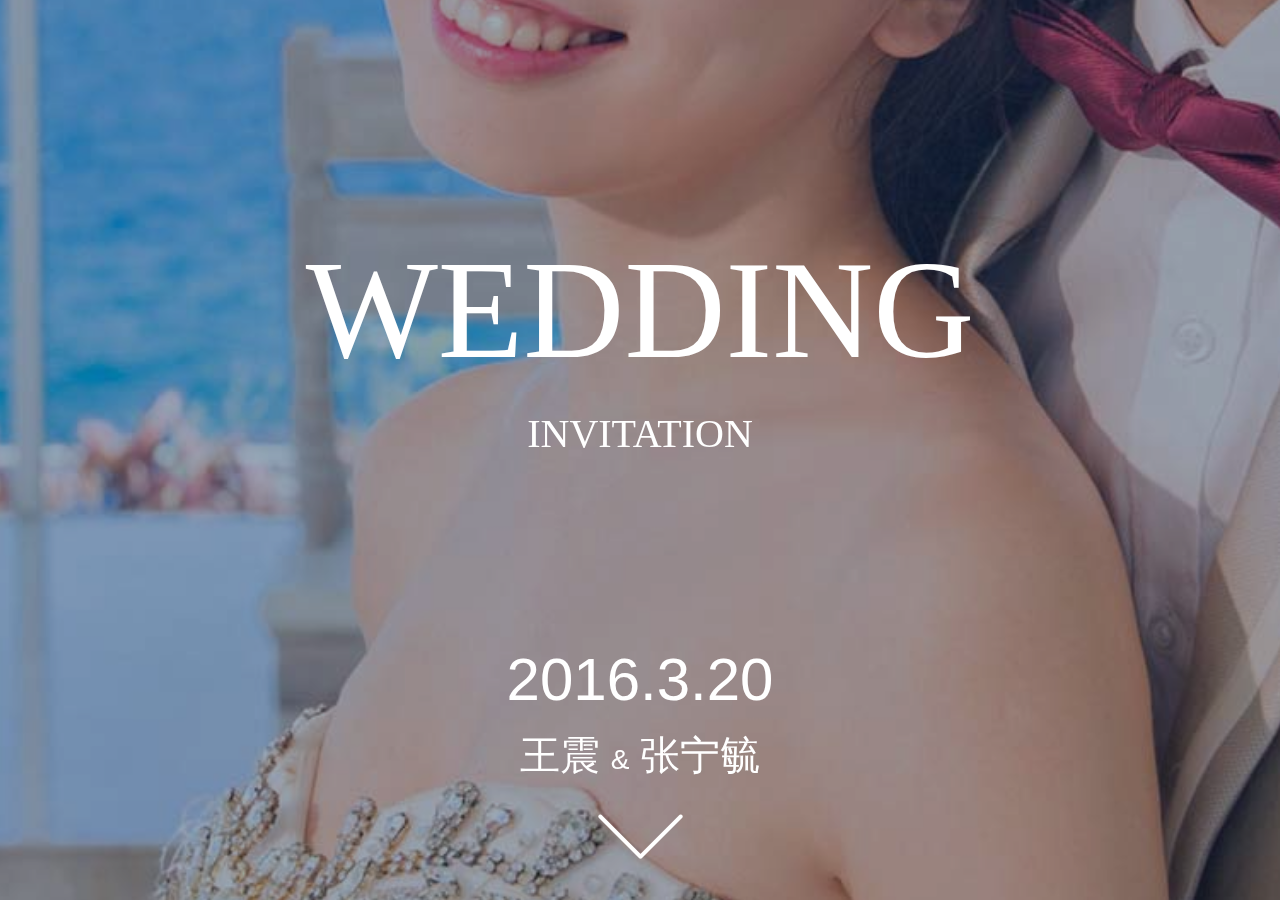
<file: index.html>
<!DOCTYPE HTML>
<!--[if IE 6 ]> <html id="ne_wrap" class="ne_ua_ie6 ne_ua_ielte8"> <![endif]-->
<!--[if IE 7 ]> <html id="ne_wrap" class="ne_ua_ie7 ne_ua_ielte8"> <![endif]-->
<!--[if IE 8 ]> <html id="ne_wrap" class="ne_ua_ie8 ne_ua_ielte8"> <![endif]-->
<!--[if IE 9 ]> <html id="ne_wrap" class="ne_ua_ie9"> <![endif]-->
<!--[if (gte IE 10)|!(IE)]><!--> <html id="ne_wrap"> <!--<![endif]-->
<head>
<meta http-equiv="Content-Type" content="text/html; charset=utf-8">

<meta name="viewport" content="width=750, target-densityDpi=device-dpi, user-scalable=no">
<meta name="renderer" content="webkit">
<meta content="telephone=no" name="format-detection"/>
<meta content="email=no" name="format-detection"/>
<meta name="msapplication-tap-highlight" content="no">

<title>我们结婚啦</title>
<meta name="keywords" content="" />
<meta name="description" content="" />

<link rel="stylesheet" href="inviter.css" />
<link rel="stylesheet" href="swiper-3.3.0.min.css" />
<script src="jquery-1.10.1.min.js"></script>
<script src="swiper-3.3.0.jquery.min.js"></script>
</head>
<body>
	<img src="http://nyphile.github.io/images/share.jpg" style="position: absolute;top: -900px;">
	<div class="swiper-container">
		<div class="swiper-wrapper">
			<div class="swiper-slide section1">
				<div class="bg"></div>
				<div class="filter"></div>
				<div class="title"><h1>WEDDING</h1><span>INVITATION</span></div>
				<div class="time">2016.3.20</div>
				<div class="name">王震 <span>&</span> 张宁毓</div>
				<div class="arr"></div>
			</div>
			<div class="swiper-slide section2">
				<ul class="text">
					<li>08年的秋天</li>
					<li>相遇在校园</li>
					<li>玉兰馥郁，枫叶红艳</li>
					<li>借你手机拨我号码</li>
					<li>从此开始 再也未曾走散</li>
					<li>明光桥北，蓟门桥南</li>
					<li>青春有相伴</li>
				</ul>
				<div class="arr"></div>
			</div>
			<div class="swiper-slide section3">
				<div class="text">近 <span id="run">0</span> 年的爱情长跑</div>
				<div class="arr"></div>
			</div>
			<div class="swiper-slide section4">
				<div class="text"><span id="s31">0</span><span id="s32">0</span>个月 <span id="s33">0</span><span id="s34">0</span><span id="s35">0</span><span id="s36">0</span>天</div>
				<div class="arr"></div>
			</div>
			<div class="swiper-slide section5">
				<div class="text">我们 <span class="s51">一起努力</span><br><span class="s52">一起成长</span></div>
				<div class="arr"></div>
			</div>
			<div class="swiper-slide section6">
				<div class="text"><span class="s61">一起玩乐</span><br><span class="s62">一起笑</span></div>
				<div class="arr"></div>
			</div>
			<div class="swiper-slide section7">
				<div class="text">一起走过<span class="s71">很多城</span><br><span class="s72">很多角落</span></div>
				<div class="arr"></div>
			</div>
			<div class="swiper-slide section8">
				<div class="text">也一起做过<span class="s81">很多事</span></div>
				<div class="arr"></div>
			</div>
			<div class="swiper-slide section9">
				<div class="text">
					<p>那天的东京</p>
					<p>弥漫着甜蜜的味道</p>
					<p>我拿出戒指</p>
					<p>你回答愿意</p>
				</div>
				<div class="arr"></div>
			</div>
			<div class="swiper-slide section10">
				<div class="text"><span class="s1">以山为盟</span><span class="s2">以海为誓</span></div>
				<div class="arr"></div>
			</div>
			<div class="swiper-slide section11">
				<div class="text">就此走向<br>人生中的新篇章</div>
				<div class="arr"></div>
			</div>
			<div class="swiper-slide section12">
				<div class="arr"></div>
			</div>
			<div class="swiper-slide section13">
				<div class="title">DETAILS</div>
				<div class="time info">婚礼时间<p>2016.3.20 (星期日)  上午10:30</p></div>
				<div class="hotel info">婚礼地点<p>丰联国际会馆</p></div>
				<div class="address info">详细地址<p>北京市朝阳门外大街18号丰联广场B座15层</p></div>
				<div class="map">
					<div class="location"></div>
					<div class="shadow"></div>
					<div class="tip"></div>
				</div>
				<div class="arr"></div>
			</div>
			<div class="swiper-slide section14">
				<!--  -->
				<iframe src="http://temp.163.com/special/wishes_iframe/?33" width="750" height="100%" frameborder="no" border="0" marginwidth="0" marginheight="0" scrolling="no"></iframe>
			</div>
		</div>
	</div>
	<iframe src="" frameborder="0" id="frames" name="frames" style="display:none;"></iframe>
<script src="inviter.js"></script>
<script>
	var music = document.createElement('div');
	music.innerHTML = '<audio src="http://nyphile.github.io/images/music.aac" autoplay="autoplay" loop="loop"></audio>';
	music.style.position = "absolute";
	music.style.top = "-100px"
	music.style.height = "1px"
	music.style.width = "1px"
	music.style.overflow = "hidden"
	$('img').eq(0).after(music);
</script>
</body>
</html>
</file>
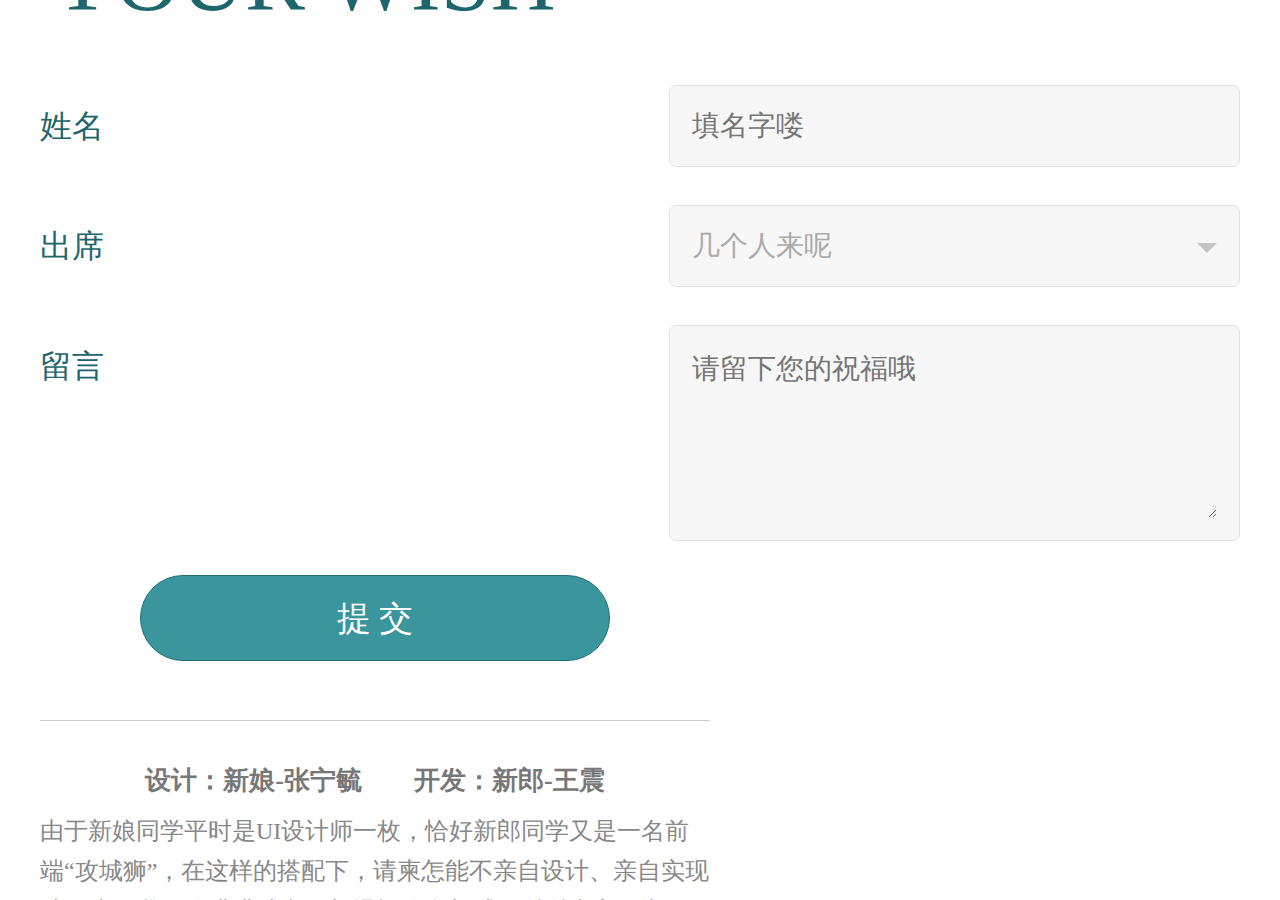
<file: iframe_page.html>
<!DOCTYPE HTML>
<!--[if IE 6 ]> <html id="ne_wrap" class="ne_ua_ie6 ne_ua_ielte8"> <![endif]-->
<!--[if IE 7 ]> <html id="ne_wrap" class="ne_ua_ie7 ne_ua_ielte8"> <![endif]-->
<!--[if IE 8 ]> <html id="ne_wrap" class="ne_ua_ie8 ne_ua_ielte8"> <![endif]-->
<!--[if IE 9 ]> <html id="ne_wrap" class="ne_ua_ie9"> <![endif]-->
<!--[if (gte IE 10)|!(IE)]><!--> <html id="ne_wrap"> <!--<![endif]-->
<head>
<meta http-equiv="Content-Type" content="text/html; charset=utf-8">

<meta name="viewport" content="width=750, target-densityDpi=device-dpi, user-scalable=no">
<meta name="renderer" content="webkit">
<meta content="telephone=no" name="format-detection"/>
<meta content="email=no" name="format-detection"/>
<meta name="msapplication-tap-highlight" content="no">

<title>我们结婚啦</title>
<meta name="keywords" content="" />
<meta name="description" content="" />
<style>body{line-height:1.5;font-family:arial,"\5b8b\4f53";background:#fff;font-size:12px}body,div,dl,dt,dd,ul,ol,li,h1,h2,h3,h4,h5,h6,pre,code,form,fieldset,legend,input,button,textarea,p,blockquote,th,td{margin:0;padding:0}h1,h2,h3,h4,h5,h6{font-size:100%}ol,ul{list-style:none}address,caption,cite,code,dfn,em,strong,th,var,optgroup{font-style:normal}input,button,textarea,select,optgroup,option{font-family:inherit;font-size:inherit;font-style:inherit;font-weight:inherit;}fieldset,img,a img,:link img,:visited img{border:0}a{text-decoration:none}a:hover{text-decoration:underline}:focus{outline:0}table{border-collapse:collapse;border-spacing:0}caption,th{text-align:left}sup,sub{font-size:100%;vertical-align:baseline}blockquote,q{quotes:none}blockquote:before,blockquote:after,q:before,q:after{content:'';content:none}.clear,.clearfix:after{clear:both;height:0;overflow:hidden;display:block}.clearfix:after{visibility:hidden;content:"."}.cWhite,.cWhite:visited,.cWhite a{color:#fff}.cYellow,.cYellow:visited{color:#ff0}.cGreen,.cGreen:visited{color:green}.cGray,.cGray:visited,.cGray a{color:#333}.cDGray,.cDGray:visited,.cDGray a{color:#727171}.cBlack,.cBlack:visited,.cBlack a{color:#000}.cBlue,.cBlue:visited,.cBlue a{color:#1e50a2}.cRed,.cRed:visited,.cRed a{color:Red}.cDRed,.cDRed:visited,.cDRed a{color:#ba2636}.cRed a:hover,a.cRed:hover,.cBlue a:hover,a.cBlue:hover,.cDRed a:hover,a.cDRed:hover,.cGray a:hover,a.cGray:hover,.cDGray a:hover,a.cDGray:hover,.cWhite a:hover,a.cWhite:hover,.cBlack a:hover,a.cBlack:hover,.cGreen a:hover,a.cGreen:hover,.cYellow a:hover,a.cYellow:hover{color:#ba2636}.fB{font-weight:700}.fI{font-style:italic}.f12px{font-size:12px}.f14px{font-size:14px}.left{float:left}.right{float:right}.hidden{display:none}.unLine,.unLine a{text-decoration:none}.noBorder{border:0}.clear{clear:both;height:0;overflow:hidden;display:block}.clearfix:after{clear:both;height:0;overflow:hidden;display:block;visibility:hidden;content:"."}.blankW{background:#fff}.blank3{clear:both;height:3px;overflow:hidden;display:block}.blank6{clear:both;height:6px;overflow:hidden;display:block}.blank9{clear:both;height:9px;overflow:hidden;display:block}.blank9w{background:#fff;clear:both;height:9px;overflow:hidden;display:block}.blank12{clear:both;height:12px;overflow:hidden;display:block}.blank15{clear:both;height:15px;overflow:hidden;display:block}.blank20{clear:both;height:20px;overflow:hidden;display:block}.c-fl{float:left}.c-fr{float:right}.ma6,.mt6{margin-top:6px}.ma6,.mr6{margin-right:6px}.ma6,.mb6{margin-bottom:6px}.ma6,.ml6{margin-left:6px}.ma12,.mt12{margin-top:12px}.ma12,.mr12{margin-right:12px}.ma12,.mb12{margin-bottom:12px}.ma12,.ml12{margin-left:12px}body{font-size:80px;line-height:1}body,html,.swiper-container,.swiper-wrapper,.swiper-slide{height:100%}.swiper-slide{position:relative;overflow:hidden}*{-webkit-tap-highlight-color:transparent}.section14{background:#fff}.section14 .title{position:absolute;left:50px;top:50%;margin-top:-515px;font:90px/1 "Gill Sans";color:#1e666c}.section14 .line{position:absolute;left:40px;right:40px;top:50%;overflow:hidden}.section14 .line label{float:left;display:block;width:90px;font:32px/82px "";color:#1e666c}.section14 .line .input{float:right;position:relative;width:525px;padding:22px;background:#f7f7f7;overflow:hidden;border:1px solid #e2e2e2;border-radius:7px}.section14 .line .input input{display:block;width:100%;height:36px;font:28px/36px "";color:#444;background-color:transparent;border:none;box-shadow:none}.section14 .line .select-cnt{font:28px/36px "";color:#aaa;background:url(http://nyphile.github.io/images/tri.png) no-repeat 505px 15px}.section14 .line .select-cnt.active{color:#444}.section14 .line select{display:block;position:absolute;left:0;top:0;right:0;bottom:0;opacity:0;box-shadow:none}.section14 .line textarea{font:28px/42px "";display:block;color:#444;width:100%;height:170px;border:none;background:0 0}.section14 .line-name{margin-top:-365px}.section14 .line-people{margin-top:-245px}.section14 .line-wish{margin-top:-125px}.section14 .text_number{float:right;clear:both;margin-top:20px;font:24px/1 "";color:#aaa}.section14 .info{width:670px;margin-top:270px;padding-top:40px;text-align:center;font:26px/40px "";color:#777;position:absolute;left:40px;top:50%;border-top:1px solid #ccc}.section14 .info p{margin-top:10px;text-align:left;font:24px/40px "";color:#888}.section14 .info span{font-weight:700}.section14 .info span:nth-child(2){padding-left:2em}.section14 .submit{position:absolute;left:140px;background:#3a959d;width:470px;height:86px;border:1px solid #226E74;border-radius:43px;top:50%;margin-top:125px;font:34px/86px "";text-align:center;color:#fff}.section14 .submit:active{background:#226E74}</style>
<script src="http://nyphile.github.io/jquery-1.10.1.min.js"></script>
</head>
<body>
	<div class="swiper-container">
		<div class="swiper-wrapper">
			<div class="swiper-slide section14">
				<form id="form_5379" name="form_5379" class="common_form" action="http://active.163.com/service/form/v1/5379/submit?_charset=UTF-8" method="POST" target="frames">
					<input name="_success" type="hidden" value="http://nyphile.github.io/inviter.shtml"/><input name="_fail" type="hidden" value="http://nyphile.github.io/inviter.shtmll"/><input id="ua" class="common_form_text form_5379_ua" name="ua" type="hidden" value="">
					<div class="title">YOUR WISH</div>
					<div class="line line-name">
						<label for="name">姓名</label>
						<div class="input"><input type="text" id="name" name="name" placeholder="填名字喽"></div>
					</div>
					<div class="line line-people">
						<label for="people">出席</label>
						<div class="input">
							<div class="select-cnt" id="select">几个人来呢</div>
							<select name="people" id="people" onchange="choose(this)">
								<option value="不能参加">好遗憾，无法出席</option>
								<option value="1人">1人</option>
								<option value="2人">2人</option>
								<option value="3人">3人</option>
							</select>
						</div>
					</div>
					<div class="line line-wish">
						<label for="wish">留言</label>
						<div class="input"><textarea name="wish" id="wish" placeholder="请留下您的祝福哦"></textarea></div>
						<div class="text_number hidden">0/100</div>
					</div>
					<input type="submit" class="submit" id="submit" value="提 交">
				</form>
				<div class="info">
					<span>设计：新娘-张宁毓</span><span>开发：新郎-王震</span>
					<p>由于新娘同学平时是UI设计师一枚，恰好新郎同学又是一名前端“攻城狮”，在这样的搭配下，请柬怎能不亲自设计、亲自实现呐！这是我们的满满诚意，与爆棚的参与感，谢谢大家观赏~</p>
				</div>
			</div>
		</div>
	</div>
	<iframe src="" frameborder="0" id="frames" name="frames" style="display:none;"></iframe>
	<script>
	;
(function(){
	var form = document.getElementById('form_5379');
	form.onsubmit = function(){
			if(form.elements['name'].value == ''){
				alert('"姓名" 为必填项，请填写完整。');
				form.elements['name'].focus();
				return false;
			}
			if(form.elements['people'].value == ''){
				alert('"人数" 为必填项，请填写完整。');
				form.elements['people'].focus();
				return false;
			}
			alert('提交成功！')
			$('#submit').css({"background":"#999"}).attr("onclick","");
	};
})();
</script>
</body>
</html>
</file>
<file: inviter.css>
body {
  line-height: 1.5;
  font-family: arial, "\5b8b\4f53";
  background: #fff;
  font-size: 12px;
}
body,
div,
dl,
dt,
dd,
ul,
ol,
li,
h1,
h2,
h3,
h4,
h5,
h6,
pre,
code,
form,
fieldset,
legend,
input,
button,
textarea,
p,
blockquote,
th,
td {
  margin: 0;
  padding: 0;
}
h1,
h2,
h3,
h4,
h5,
h6 {
  font-size: 100%;
}
ol,
ul {
  list-style: none;
}
address,
caption,
cite,
code,
dfn,
em,
strong,
th,
var,
optgroup {
  font-style: normal;
}
input,
button,
textarea,
select,
optgroup,
option {
  font-family: inherit;
  font-size: inherit;
  font-style: inherit;
  font-weight: inherit;
  *font-size: 100%;
}
fieldset,
img,
a img,
:link img,
:visited img {
  border: 0;
}
a {
  text-decoration: none;
}
a:hover {
  text-decoration: underline;
}
:focus {
  outline: 0;
}
table {
  border-collapse: collapse;
  border-spacing: 0;
}
caption,
th {
  text-align: left;
}
sup,
sub {
  font-size: 100%;
  vertical-align: baseline;
}
blockquote,
q {
  quotes: none;
}
blockquote:before,
blockquote:after,
q:before,
q:after {
  content: '';
  content: none;
}
.clear,
.clearfix:after {
  clear: both;
  height: 0;
  overflow: hidden;
  display: block;
}
.clearfix:after {
  visibility: hidden;
  content: ".";
}
.clearfix {
  *zoom: 1;
}
.cWhite,
.cWhite:visited,
.cWhite a {
  color: #ffffff;
}
.cYellow,
.cYellow:visited {
  color: #ffff00;
}
.cGreen,
.cGreen:visited {
  color: #008000;
}
.cGray,
.cGray:visited,
.cGray a {
  color: #333333;
}
.cDGray,
.cDGray:visited,
.cDGray a {
  color: #727171;
}
.cBlack,
.cBlack:visited,
.cBlack a {
  color: #000000;
}
.cBlue,
.cBlue:visited,
.cBlue a {
  color: #1e50a2;
}
.cRed,
.cRed:visited,
.cRed a {
  color: Red;
}
.cDRed,
.cDRed:visited,
.cDRed a {
  color: #ba2636;
}
.cRed a:hover,
a.cRed:hover,
.cBlue a:hover,
a.cBlue:hover,
.cDRed a:hover,
a.cDRed:hover,
.cGray a:hover,
a.cGray:hover,
.cDGray a:hover,
a.cDGray:hover,
.cWhite a:hover,
a.cWhite:hover,
.cBlack a:hover,
a.cBlack:hover,
.cGreen a:hover,
a.cGreen:hover,
.cYellow a:hover,
a.cYellow:hover {
  color: #ba2636;
}
.fB {
  font-weight: bold;
}
.fI {
  font-style: italic;
}
.f12px {
  font-size: 12px;
}
.f14px {
  font-size: 14px;
}
.left {
  float: left;
}
.right {
  float: right;
}
.hidden {
  display: none;
}
.unLine,
.unLine a {
  text-decoration: none;
}
.noBorder {
  border: 0;
}
.clear {
  clear: both;
  height: 0;
  overflow: hidden;
  display: block;
}
.clearfix {
  *zoom: 1;
}
.clearfix:after {
  clear: both;
  height: 0;
  overflow: hidden;
  display: block;
  visibility: hidden;
  content: ".";
}
.blankW {
  background: #ffffff;
}
.blank3 {
  clear: both;
  height: 3px;
  overflow: hidden;
  display: block;
}
.blank6 {
  clear: both;
  height: 6px;
  overflow: hidden;
  display: block;
}
.blank9 {
  clear: both;
  height: 9px;
  overflow: hidden;
  display: block;
}
.blank9w {
  background: #fff;
  clear: both;
  height: 9px;
  overflow: hidden;
  display: block;
}
.blank12 {
  clear: both;
  height: 12px;
  overflow: hidden;
  display: block;
}
.blank15 {
  clear: both;
  height: 15px;
  overflow: hidden;
  display: block;
}
.blank20 {
  clear: both;
  height: 20px;
  overflow: hidden;
  display: block;
}
.c-fl {
  float: left;
}
.c-fr {
  float: right;
}
.ma6,
.mt6 {
  margin-top: 6px;
}
.ma6,
.mr6 {
  margin-right: 6px;
}
.ma6,
.mb6 {
  margin-bottom: 6px;
}
.ma6,
.ml6 {
  margin-left: 6px;
}
.ma12,
.mt12 {
  margin-top: 12px;
}
.ma12,
.mr12 {
  margin-right: 12px;
}
.ma12,
.mb12 {
  margin-bottom: 12px;
}
.ma12,
.ml12 {
  margin-left: 12px;
}
body {
  font-size: 80px;
  line-height: 1;
}
body,
html,
.swiper-container {
  height: 100%;
}
.swiper-slide {
  position: relative;
  overflow: hidden;
}
* {
  -webkit-tap-highlight-color: rgba(0, 0, 0, 0);
}
.section1 .filter {
  position: absolute;
  left: 0;
  top: 0;
  right: 0;
  bottom: 0;
  background: #042645;
  opacity: 0;
  transition: 1s ease 0.5s;
  -webkit-transition: 1s ease 0.5s;
}
.section1 .bg {
  background: url(images/bg1.jpg);
  background-size: cover;
  position: absolute;
  left: 0;
  top: 0;
  right: 0;
  bottom: 0;
  transition: 5s ease;
  -webkit-transition: 5s ease;
  transform-origin: center bottom;
  -webkit-transform-origin: center bottom;
  transform: scale(1.03, 1.03);
  -webkit-transform: scale(1.03, 1.03);
}
.section1 .title {
  position: absolute;
  left: 0;
  top: 240px;
  right: 0;
  text-align: center;
  color: #fff;
}
.section1 .title h1 {
  font: 140px/140px "Gill Sans";
  opacity: 0;
  transition: 1.5s ease 1s;
  -webkit-transition: 1.5s ease 1s;
}
.section1 .title span {
  font: 40px/60px "Gill Sans";
  opacity: 0;
  transition: 1.5s ease 1.5s;
  -webkit-transition: 1.5s ease 1.5s;
}
.section1 .time {
  position: absolute;
  left: 0;
  right: 0;
  top: 650px;
  font: 60px/60px "Helvetica";
  color: #fff;
  text-align: center;
  opacity: 0;
  transition: 1.5s ease 2s;
  -webkit-transition: 1.5s ease 2s;
}
.section1 .name {
  position: absolute;
  left: 0;
  right: 0;
  top: 725px;
  font: 40px/60px "Helvetica";
  color: #fff;
  text-align: center;
  opacity: 0;
  transition: 1.5s ease 2.5s;
  -webkit-transition: 1.5s ease 2.5s;
}
.section1 .name span {
  font-size: 28px;
}
.arr {
  position: absolute;
  left: 50%;
  bottom: 40px;
  width: 88px;
  height: 48px;
  margin-left: -44px;
  background: url(images/arr.png) center center no-repeat;
  opacity: 0;
  transition: 2s ease 3s;
  -webkit-transition: 2s ease 3s;
  animation: arr 0.8s infinite;
  -webkit-animation: arr 0.8s infinite;
}
.section1.swiper-slide-active .filter {
  opacity: 0.4;
}
.section1.swiper-slide-active .title h1,
.section1.swiper-slide-active .title span,
.section1.swiper-slide-active .name,
.section1.swiper-slide-active .time,
.section1.swiper-slide-active .arr {
  opacity: 1;
}
.section1.swiper-slide-active .bg {
  transform: scale(1.05, 1.05);
  -webkit-transform: scale(1.05, 1.05);
}
.section2 {
  background: url(images/bg2.jpg) center bottom;
  background-size: cover;
}
.section2 .text {
  position: absolute;
  left: 0;
  right: 0;
  top: 100px;
  font: 36px/60px "";
  color: #0e4d6c;
  text-align: center;
}
.section2 li {
  opacity: 0;
}
.section2 li:nth-child(1) {
  transition: 1s ease 0.5s;
  -webkit-transition: 1s ease 0.5s;
}
.section2 li:nth-child(2) {
  transition: 1s ease 1.25s;
  -webkit-transition: 1s ease 1.25s;
}
.section2 li:nth-child(3) {
  transition: 1s ease 2s;
  -webkit-transition: 1s ease 2s;
}
.section2 li:nth-child(4) {
  margin-top: 60px;
  transition: 1s ease 3s;
  -webkit-transition: 1s ease 3s;
}
.section2 li:nth-child(5) {
  transition: 1s ease 3.75s;
  -webkit-transition: 1s ease 3.75s;
}
.section2 li:nth-child(6) {
  margin-top: 60px;
  transition: 1s ease 4.75s;
  -webkit-transition: 1s ease 4.75s;
}
.section2 li:nth-child(7) {
  transition: 1s ease 5.5s;
  -webkit-transition: 1s ease 5.5s;
}
.section2 .arr {
  transition: 2s ease 4.5s;
  -webkit-transition: 2s ease 4.5s;
}
.section2.swiper-slide-active .text li {
  opacity: 1;
}
.section2.swiper-slide-active .arr {
  opacity: 1;
}
.section3 {
  background: url(images/bg3.jpg) center bottom;
  background-size: cover;
}
.section3 .text {
  position: absolute;
  left: 0;
  right: 0;
  top: 100px;
  font: 40px/80px "";
  color: #fff;
  text-align: center;
}
.section3 .text #run {
  font-size: 80px;
  vertical-align: sub;
}
.section3 .arr {
  opacity: 1;
}
.section4 {
  background: url(images/bg4.jpg) center bottom;
  background-size: cover;
}
.section4 .text {
  position: absolute;
  left: 0;
  right: 0;
  top: 100px;
  font: 40px/80px "";
  color: #fff;
  text-align: center;
}
.section4 .text span {
  font-size: 80px;
  vertical-align: sub;
}
.section4 .arr {
  opacity: 1;
}
.section5 {
  background: url(images/bg5.jpg) center bottom;
  background-size: cover;
}
.section5 .text {
  position: absolute;
  left: 0;
  right: 0;
  top: 84px;
  font: 40px/72px "";
  color: #fff;
  text-align: center;
}
.section5 .text .s51 {
  opacity: 0;
  transition: 2s ease 0.5s;
  -webkit-transition: 2s ease 0.5s;
}
.section5 .text .s52 {
  opacity: 0;
  transition: 2s ease 1.5s;
  -webkit-transition: 2s ease 1.5s;
}
.section5 .arr {
  transition: 2s ease 2.5s;
  -webkit-transition: 2s ease 2.5s;
}
.section5.swiper-slide-active .text .s51,
.section5.swiper-slide-active .text .s52 {
  opacity: 1;
}
.section5.swiper-slide-active .arr {
  opacity: 1;
}
.section6 {
  background: url(images/bg6.jpg) center bottom;
  background-size: cover;
}
.section6 .text {
  position: absolute;
  left: 0;
  right: 0;
  top: 84px;
  font: 40px/72px "";
  color: #fff;
  text-align: center;
}
.section6 .text .s61 {
  opacity: 0;
  transition: 2s ease 0.25s;
  -webkit-transition: 2s ease 0.25s;
}
.section6 .text .s62 {
  opacity: 0;
  transition: 2s ease 1.25s;
  -webkit-transition: 2s ease 1.25s;
}
.section6 .arr {
  transition: 2s ease 2.25s;
  -webkit-transition: 2s ease 2.25s;
}
.section6.swiper-slide-active .text .s61,
.section6.swiper-slide-active .text .s62 {
  opacity: 1;
}
.section6.swiper-slide-active .arr {
  opacity: 1;
}
.section7 {
  background: url(images/bg7.jpg) center bottom;
  background-size: cover;
}
.section7 .text {
  position: absolute;
  left: 0;
  right: 0;
  top: 84px;
  font: 40px/72px "";
  color: #fff;
  text-align: center;
}
.section7 .text .s71 {
  opacity: 0;
  transition: 2s ease 0.5s;
  -webkit-transition: 2s ease 0.5s;
}
.section7 .text .s72 {
  opacity: 0;
  transition: 2s ease 1.5s;
  -webkit-transition: 2s ease 1.5s;
}
.section7 .arr {
  transition: 2s ease 2.5s;
  -webkit-transition: 2s ease 2.5s;
}
.section7.swiper-slide-active .text .s71,
.section7.swiper-slide-active .text .s72 {
  opacity: 1;
}
.section7.swiper-slide-active .arr {
  opacity: 1;
}
.section8 {
  background: url(images/bg8.jpg) center bottom;
  background-size: cover;
}
.section8 .text {
  position: absolute;
  left: 0;
  right: 0;
  top: 84px;
  font: 40px/72px "";
  color: #fff;
  text-align: center;
}
.section8 .text .s81 {
  opacity: 0;
  transition: 2s ease 0.5s;
  -webkit-transition: 2s ease 0.5s;
}
.section8 .arr {
  transition: 2s ease 1.5s;
  -webkit-transition: 2s ease 1.5s;
}
.section8.swiper-slide-active .text .s81 {
  opacity: 1;
}
.section8.swiper-slide-active .arr {
  opacity: 1;
}
.section9 {
  background: url(images/bg9.jpg) center bottom;
  background-size: cover;
}
.section9 .text {
  position: absolute;
  left: 0;
  right: 0;
  bottom: 205px;
  font: 40px/72px "";
  color: #fff;
  text-align: center;
}
.section9 .text p:nth-child(1),
.section9 .text p:nth-child(2) {
  opacity: 0;
  transform: translate(0, 80px);
  -webkit-transform: translate(0, 80px);
  transition: 2s ease 0.5s;
  -webkit-transition: 2s ease 0.5s;
}
.section9 .text p:nth-child(3),
.section9 .text p:nth-child(4) {
  opacity: 0;
  transform: translate(0, 80px);
  -webkit-transform: translate(0, 80px);
  transition: 2s ease 2s;
  -webkit-transition: 2s ease 2s;
}
.section9 .arr {
  transition: 2s ease 4s;
  -webkit-transition: 2s ease 4s;
}
.section9.swiper-slide-active .text p {
  opacity: 1;
  transform: translate(0, 0);
  -webkit-transform: translate(0, 0);
}
.section9.swiper-slide-active .arr {
  opacity: 1;
}
.section10 {
  background: url(images/bg10.jpg) center bottom;
  background-size: cover;
}
.section10 .text {
  position: absolute;
  left: 230px;
  right: 0;
  top: 84px;
  font: 40px/72px "";
  color: #fff;
  text-align: left;
}
.section10 .text span.s2 {
  display: block;
  text-indent: 2.5em;
  opacity: 0;
  transform: translate(50px, 0);
  -webkit-transform: translate(50px, 0);
  transition: 2s ease 2s;
  -webkit-transition: 2s ease 2s;
}
.section10 .text span.s1 {
  opacity: 0;
  display: block;
  transform: translate(-50px, 0);
  -webkit-transform: translate(-50px, 0);
  transition: 2s ease 0.5s;
  -webkit-transition: 2s ease 0.5s;
}
.section10 .arr {
  transition: 2s ease 4s;
  -webkit-transition: 2s ease 4s;
}
.section10.swiper-slide-active .text span.s1,
.section10.swiper-slide-active .text span.s2 {
  opacity: 1;
  transform: translate(0, 0);
  -webkit-transform: translate(0, 0);
}
.section10.swiper-slide-active .arr {
  opacity: 1;
}
.section11 {
  background: url(images/bg11.jpg) center bottom;
  background-size: cover;
}
.section11 .text {
  position: absolute;
  left: 0;
  right: 0;
  top: 84px;
  font: 40px/72px "";
  color: #fff;
  text-align: center;
  opacity: 0;
  transform: translate(0px, 50px);
  -webkit-transform: translate(0px, 50px);
  transition: 2s ease .5s;
  -webkit-transition: 2s ease .5s;
}
.section11 .arr {
  transition: 2s ease 2s;
  -webkit-transition: 2s ease 2s;
}
.section11.swiper-slide-active .text {
  opacity: 1;
  transform: translate(0, 0);
  -webkit-transform: translate(0, 0);
}
.section11.swiper-slide-active .arr {
  opacity: 1;
}
.section12 {
  background: url(images/bg12.jpg) center bottom;
  background-size: cover;
}
.section12 .arr {
  opacity: 1;
  background-image: url(images/arr_blue.png);
}
.section13 {
  background: url(images/bg13.jpg) center bottom;
  background-size: cover;
}
.section13 .title {
  position: absolute;
  left: 50px;
  top: 50%;
  margin-top: -515px;
  font: 90px/1 "Gill Sans";
  color: #fff;
}
.section13 .info {
  position: absolute;
  left: 50px;
  top: 50%;
  font: 34px/48px "";
  color: #e1e5ce;
}
.section13 .info p {
  font-size: 30px;
  color: #fff;
}
.section13 .time {
  margin-top: -370px;
}
.section13 .hotel {
  margin-top: -250px;
}
.section13 .address {
  margin-top: -130px;
}
.section13 .map {
  position: absolute;
  left: 40px;
  top: 50%;
  margin-top: 20px;
  background: url(images/map.png) no-repeat;
  width: 670px;
  height: 360px;
}
.section13 .location {
  position: absolute;
  left: 478px;
  top: 178px;
  background: url(images/location.png) no-repeat;
  width: 23px;
  height: 32px;
  opacity: 0;
  transform: scale(1.2, 1.2);
  -webkit-transform: scale(1.2, 1.2);
}
.section13 .shadow {
  position: absolute;
  left: 486px;
  top: 212px;
  background: url(images/shadow.png) no-repeat;
  width: 20px;
  height: 8px;
  transform: scale(0, 0);
  -webkit-transform: scale(0, 0);
  transform-origin: left center;
  -webkit-transform-origin: left center;
  transition: 0.25s ease 0.75s;
  -webkit-transition: 0.25s ease 0.75s;
}
.section13 .tip {
  position: absolute;
  left: 333px;
  top: 75px;
  background: url(images/tip.png) no-repeat;
  width: 320px;
  height: 142px;
  opacity: 0;
  transform: scale(0, 0);
  -webkit-transform: scale(0, 0);
  transform-origin: center;
  -webkit-transform-origin: center;
  transition: 0.3s cubic-bezier(0.25, 0.1, 0.63, 1.5) 1.5s;
  -webkit-transition: 0.3s cubic-bezier(0.25, 0.1, 0.63, 1.5) 1.5s;
}
.section13 .arr {
  opacity: 1;
}
.section13.swiper-slide-active .location {
  opacity: 1;
  animation: location 0.5s 1 0.5s;
  -webkit-animation: location 0.5s 1 0.5s;
  transition: 0.5s ease 0.4s;
  -webkit-transition: 0.5s ease 0.4s;
  transform: scale(1, 1);
  -webkit-transform: scale(1, 1);
  top: 186px;
}
.section13.swiper-slide-active .shadow {
  transform: scale(1, 1);
  -webkit-transform: scale(1, 1);
}
.section13.swiper-slide-active .tip {
  opacity: 1;
  transform: scale(1, 1);
  -webkit-transform: scale(1, 1);
}
.section13.swiper-slide-active .arr {
  opacity: 1;
}
.section14 {
  background: #fff;
}
.section14 .title {
  position: absolute;
  left: 50px;
  top: 50%;
  margin-top: -515px;
  font: 90px/1 "Gill Sans";
  color: #1e666c;
}
.section14 .line {
  position: absolute;
  left: 40px;
  right: 40px;
  top: 50%;
  overflow: hidden;
}
.section14 .line label {
  float: left;
  display: block;
  width: 90px;
  font: 32px/82px "";
  color: #1e666c;
}
.section14 .line .input {
  float: right;
  position: relative;
  width: 525px;
  padding: 22px;
  background: #f7f7f7 ;
  overflow: hidden;
  border: 1px solid #e2e2e2;
  border-radius: 7px;
}
.section14 .line .input input {
  display: block;
  width: 100%;
  height: 36px;
  font: 28px/36px "";
  color: #444;
  background-color: transparent;
  border: none;
  box-shadow: none;
}
.section14 .line .select-cnt {
  font: 28px/36px "";
  color: #aaa;
  background: url(images/tri.png) no-repeat 505px 15px;
}
.section14 .line .select-cnt.active {
  color: #444;
}
.section14 .line select {
  display: block;
  position: absolute;
  left: 0;
  top: 0;
  right: 0;
  bottom: 0;
  opacity: 0;
  box-shadow: none;
}
.section14 .line textarea {
  font: 28px/42px "";
  display: block;
  color: #444;
  width: 100%;
  height: 170px;
  border: none;
  background: none;
}
.section14 .line-name {
  margin-top: -365px;
}
.section14 .line-people {
  margin-top: -245px;
}
.section14 .line-wish {
  margin-top: -125px;
}
.section14 .text_number {
  float: right;
  clear: both;
  margin-top: 20px;
  font: 24px/1 "";
  color: #aaa;
}
.section14 .info {
  width: 670px;
  margin-top: 270px;
  padding-top: 40px;
  text-align: center;
  font: 26px/40px "";
  color: #777;
  position: absolute;
  left: 40px;
  top: 50%;
  border-top: 1px solid #ccc;
}
.section14 .info p {
  margin-top: 10px;
  text-align: left;
  font: 24px/40px "";
  color: #888;
}
.section14 .info span {
  font-weight: bold;
}
.section14 .info span:nth-child(2) {
  padding-left: 2em;
}
.section14 .submit {
  position: absolute;
  left: 140px;
  background: #3a959d;
  width: 470px;
  height: 86px;
  border: 1px solid #226E74;
  border-radius: 43px;
  top: 50%;
  margin-top: 125px;
  font: 34px/86px "";
  text-align: center;
  color: #fff;
}
.section14 .submit:active {
  background: #226E74;
}
@keyframes arr {
  0% {
    bottom: 40px;
  }
  40% {
    bottom: 30px;
  }
  100% {
    bottom: 40px;
  }
}
@-webkit-keyframes arr {
  0% {
    bottom: 40px;
  }
  40% {
    bottom: 30px;
  }
  100% {
    bottom: 40px;
  }
}
@keyframes location {
  0% {
    transform: scale(1, 1);
    top: 178px;
  }
  50% {
    transform: scale(1.1, 1.1);
    top: 176px;
  }
  75% {
    transform: scale(1, 1);
    top: 190px;
  }
  100% {
    transform: scale(1, 1);
    top: 186px;
  }
}
@-webkit-keyframes location {
  0% {
    transform: scale(1, 1);
    top: 178px;
  }
  50% {
    transform: scale(1.1, 1.1);
    top: 176px;
  }
  75% {
    transform: scale(1, 1);
    top: 190px;
  }
  100% {
    transform: scale(1, 1);
    top: 186px;
  }
}
</file>
